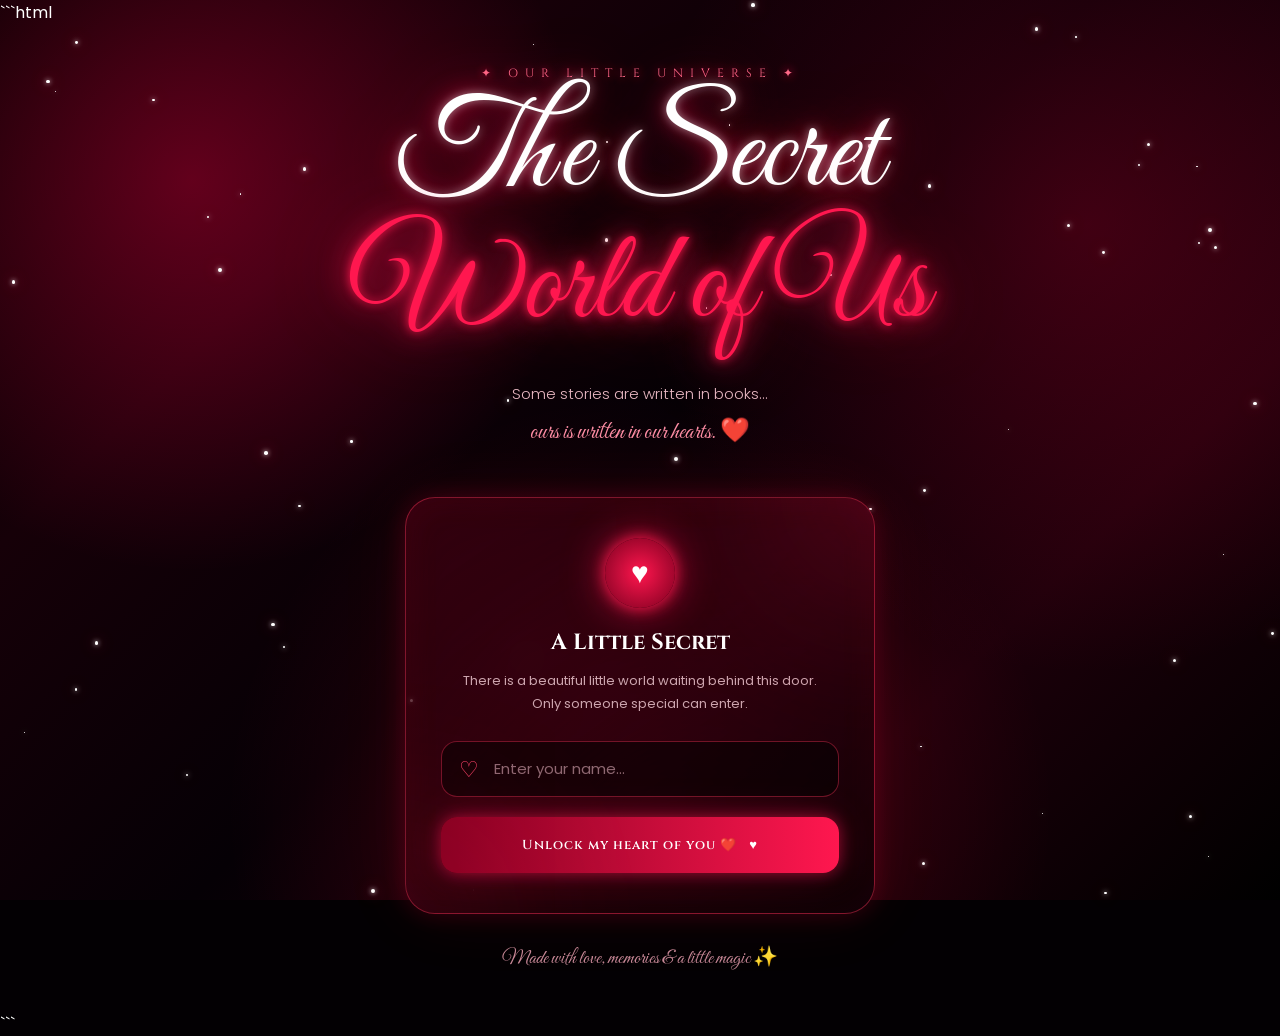
<file: index.html>
```html
<!DOCTYPE html>
<html lang="en">

<head>
    <meta charset="UTF-8">

    <meta
        name="viewport"
        content="width=device-width, initial-scale=1.0"
    >

    <title>The Secret World of Us ❤️</title>

    <!-- Google Fonts -->
    <link rel="preconnect" href="https://fonts.googleapis.com">
    <link rel="preconnect" href="https://fonts.gstatic.com" crossorigin>

    <link
        href="https://fonts.googleapis.com/css2?family=Cinzel:wght@400;500;600;700&family=Great+Vibes&family=Poppins:wght@300;400;500;600&display=swap"
        rel="stylesheet"
    >

    <!-- CSS -->
    <link rel="stylesheet" href="css/style.css">
</head>

<body>

    <!-- Background -->
    <div class="background"></div>

    <!-- Stars / Glitter -->
    <div id="particles"></div>

    <!-- Floating Hearts -->
    <div id="hearts"></div>


    <!-- =====================================
         PAGE 1
    ====================================== -->

    <main class="secret-door">

        <div class="top-label">
            ✦ OUR LITTLE UNIVERSE ✦
        </div>


        <h1 class="title">

            The Secret

            <span>World of Us</span>

        </h1>


        <p class="quote">

            Some stories are written in books...

            <br>

            <span>
                ours is written in our hearts. ❤️
            </span>

        </p>


        <!-- Secret Card -->

        <section class="secret-card">

            <div class="big-heart">
                ♥
            </div>


            <h2>
                A Little Secret
            </h2>


            <p class="card-text">

                There is a beautiful little world
                waiting behind this door.

                <br>

                Only someone special can enter.

            </p>


            <!-- Name -->

            <div class="name-box">

                <span class="name-icon">
                    ♡
                </span>

                <input
                    type="text"
                    id="nameInput"
                    placeholder="Enter your name..."
                    autocomplete="off"
                >

            </div>


            <p
                id="errorMessage"
                class="error-message"
            >
                Hmm... that's not the secret name. ❤️
            </p>


            <!-- Button -->

            <button
                id="enterButton"
                class="enter-button"
            >

                <span>
                    Unlock my heart of you ❤️
                </span>

                <span>
                    ♥
                </span>

            </button>

        </section>


        <p class="bottom-text">

            Made with love, memories & a little magic ✨

        </p>

    </main>



    <!-- =====================================
         LOADING SCREEN
    ====================================== -->

    <div
        id="loadingScreen"
        class="loading-screen"
    >

        <div class="loading-box">

            <div class="loading-heart">
                ♥
            </div>


            <h2>
                Opening your secret world...
            </h2>


            <p id="loadingMessage">
                Looking for someone special its you bangaaram...
            </p>


            <div class="progress-bar">

                <div
                    id="loadingProgress"
                    class="progress"
                ></div>

            </div>


            <div
                id="loadingPercent"
                class="percentage"
            >
                0%
            </div>

        </div>

    </div>


    <!-- JavaScript -->
    <script src="js/script.js"></script>

</body>

</html>
```
</file>
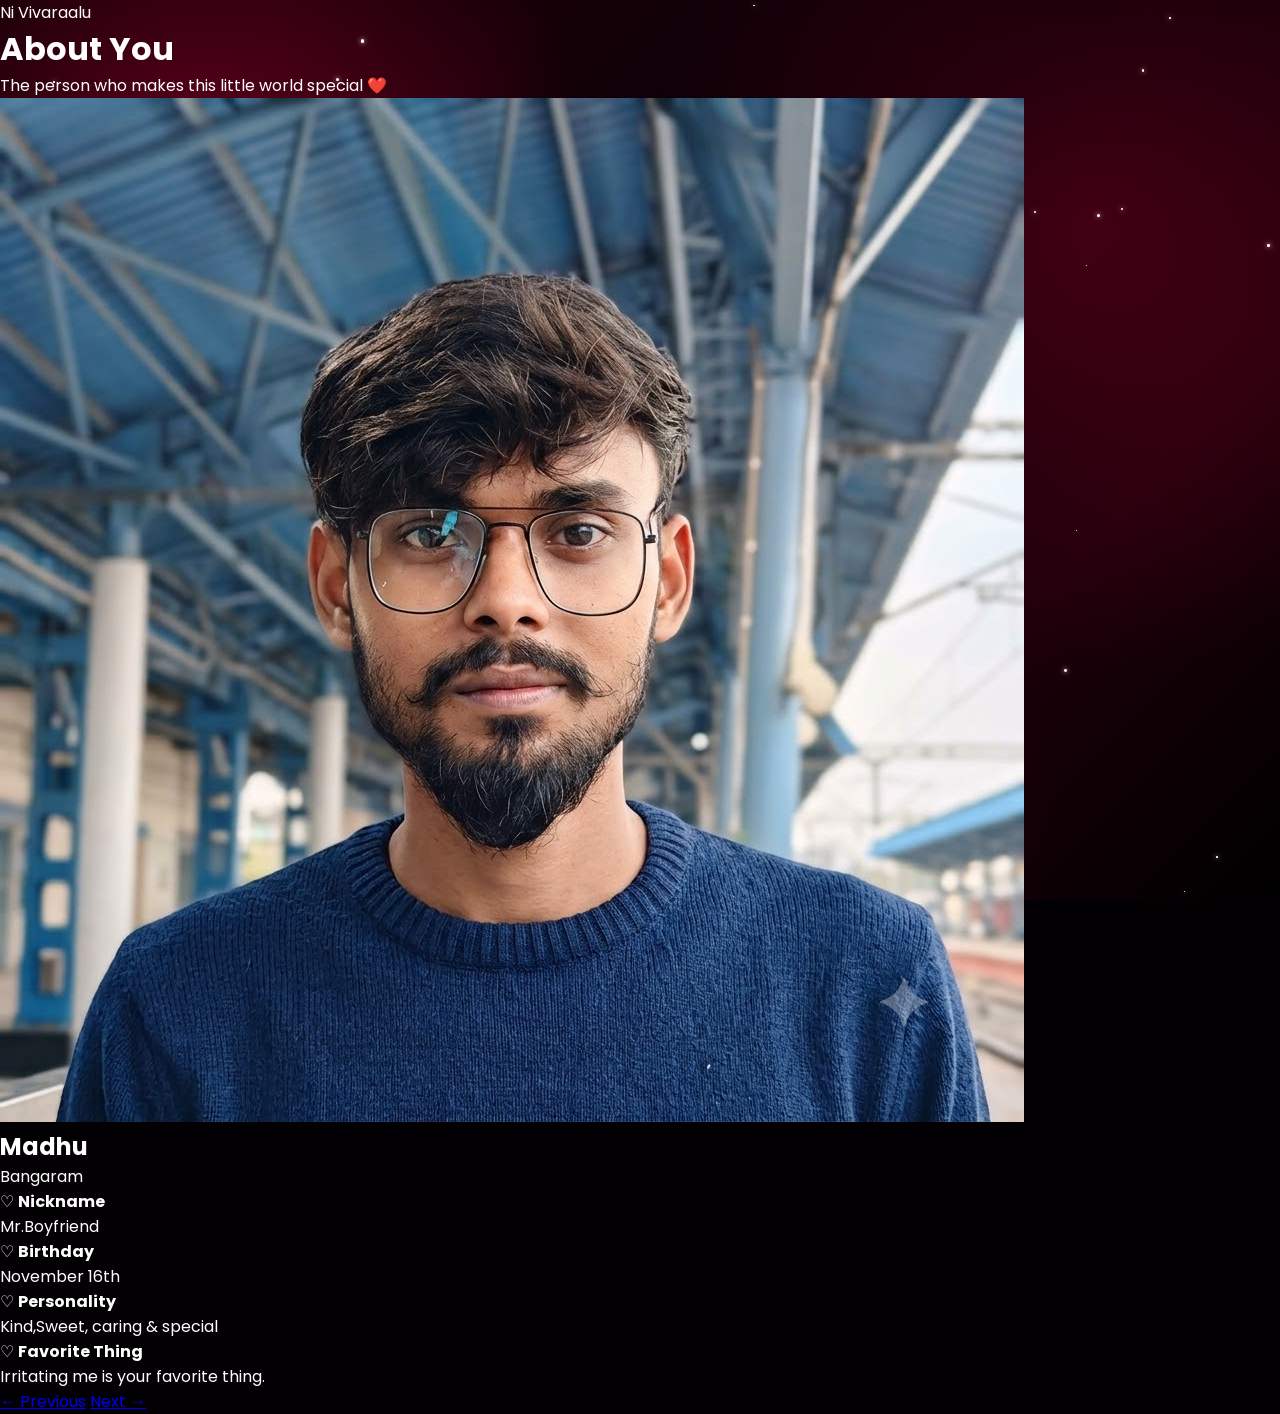
<file: about-him.html>
<!DOCTYPE html> <html lang="en"> <head> <meta charset="UTF-8"> <meta name="viewport" content="width=device-width, initial-scale=1.0"> <title>About You❤️</title> <link rel="preconnect" href="https://fonts.googleapis.com"> <link rel="preconnect" href="https://fonts.gstatic.com" crossorigin> <link href="https://fonts.googleapis.com/css2?family=Cinzel:wght@400;600&family=Great+Vibes&family=Poppins:wght@300;400;500;600&display=swap" rel="stylesheet"> <link rel="stylesheet" href="css/style.css"> </head> <body> <div class="background"></div> <div id="particles"></div> <div id="hearts"></div> <main class="page"> <div class="page-number">Ni Vivaraalu</div> <h1 class="page-title"> About <span>You</span> </h1> <p class="page-subtitle"> The person who makes this little world special ❤️ </p> <section class="profile-card"> <div class="profile-image"> <img src="images/madhu.jpg" alt="Madhu"> </div> <div class="profile-info"> <h2>Madhu</h2> <p class="romantic-name"> Bangaram </p> <div class="details"> <div class="detail"> <span>♡</span> <strong>Nickname</strong> <p>Mr.Boyfriend</p> </div> <div class="detail"> <span>♡</span> <strong>Birthday</strong> <p>November 16th</p> </div> <div class="detail"> <span>♡</span> <strong>Personality</strong> <p>Kind,Sweet, caring & special</p> </div> <div class="detail"> <span>♡</span> <strong>Favorite Thing</strong> <p>Irritating me is your favorite thing.</p> </div> </div> </div> </section> <div class="navigation"> <a href="index.html" class="nav-button">← Previous</a> <a href="how-we-met.html" class="nav-button">Next →</a> </div> </main> <script src="js/script.js"></script> </body> </html>
</file>
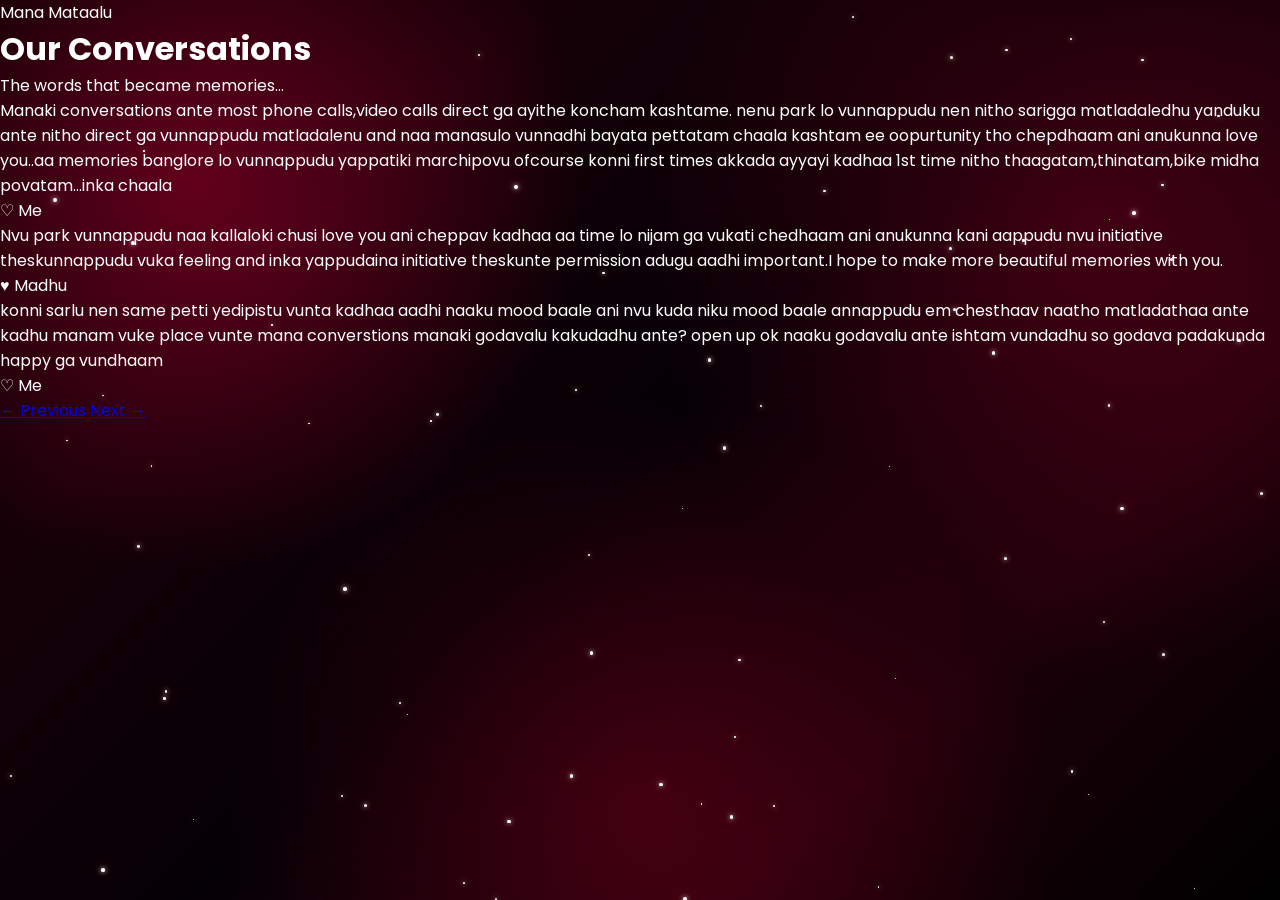
<file: conversations.html>
<!DOCTYPE html> <html lang="en"> <head> <meta charset="UTF-8"> <meta name="viewport" content="width=device-width, initial-scale=1.0"> <title>Our Conversations ❤️</title> <link rel="preconnect" href="https://fonts.googleapis.com"> <link rel="preconnect" href="https://fonts.gstatic.com" crossorigin> <link href="https://fonts.googleapis.com/css2?family=Cinzel:wght@400;600&family=Great+Vibes&family=Poppins:wght@300;400;500;600&display=swap" rel="stylesheet"> <link rel="stylesheet" href="css/style.css"> </head> <body> <div class="background"></div> <div id="particles"></div> <div id="hearts"></div> <main class="page"> <div class="page-number">Mana Mataalu</div> <h1 class="page-title"> Our <span>Conversations</span> </h1> <p class="page-subtitle"> The words that became memories... </p> <div class="chat-box"> <div class="message mine"> <p>Manaki conversations ante most phone calls,video calls direct ga ayithe koncham kashtame. nenu park lo vunnappudu nen nitho sarigga matladaledhu yanduku ante nitho direct ga vunnappudu matladalenu and naa manasulo vunnadhi bayata pettatam chaala kashtam ee oopurtunity tho chepdhaam ani anukunna love you..aa memories banglore lo vunnappudu yappatiki marchipovu ofcourse konni first times akkada ayyayi kadhaa 1st time nitho thaagatam,thinatam,bike midha povatam...inka chaala </p> <span>♡ Me</span> </div> <div class="message his"> <p>Nvu park vunnappudu naa kallaloki chusi love you ani cheppav kadhaa aa time lo nijam ga vukati chedhaam ani anukunna kani aappudu nvu initiative theskunnappudu vuka feeling and inka yappudaina initiative theskunte permission adugu aadhi important.I hope to make more beautiful memories with you.</p> <span>♥ Madhu</span> </div> <div class="message mine"> <p>konni sarlu nen same petti yedipistu vunta kadhaa aadhi naaku mood baale ani nvu kuda niku mood baale annappudu em chesthaav naatho matladathaa ante kadhu manam vuke place vunte mana converstions manaki godavalu kakudadhu ante? open up ok naaku godavalu ante ishtam vundadhu so godava padakunda happy ga vundhaam </p> <span>♡ Me</span> </div> </div> <div class="navigation"> <a href="photos.html" class="nav-button">← Previous</a> <a href="things-i-love.html" class="nav-button">Next →</a> </div> </main> <script src="js/script.js"></script> </body> </html>
</file>
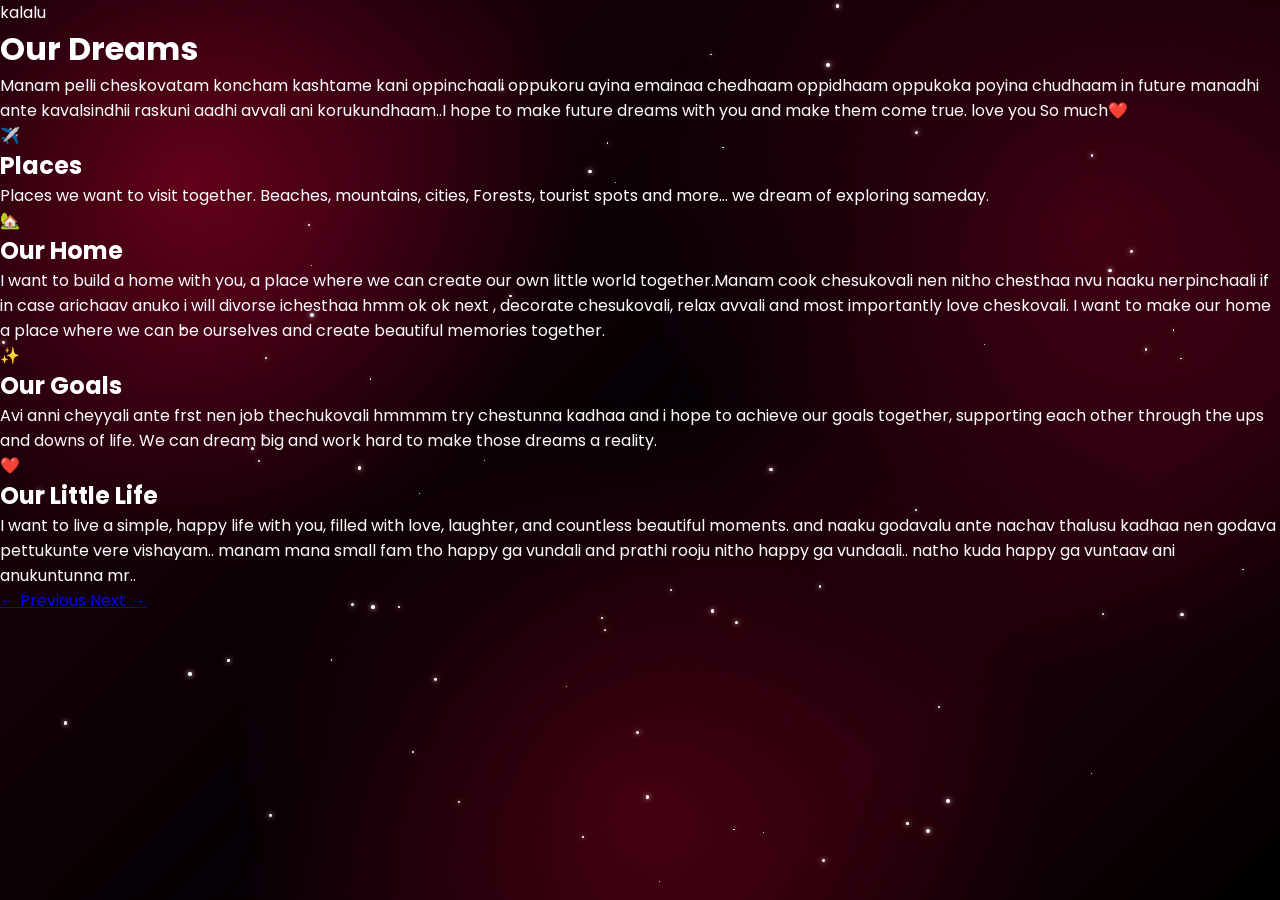
<file: dreams.html>
<!DOCTYPE html>
<html lang="en">

<head>

    <meta charset="UTF-8">

    <meta
        name="viewport"
        content="width=device-width, initial-scale=1.0"
    >

    <title>Our Dreams ❤️</title>


    <!-- Google Fonts -->

    <link rel="preconnect" href="https://fonts.googleapis.com">

    <link
        rel="preconnect"
        href="https://fonts.gstatic.com"
        crossorigin
    >

    <link
        href="https://fonts.googleapis.com/css2?family=Cinzel:wght@400;600&family=Great+Vibes&family=Poppins:wght@300;400;500;600&display=swap"
        rel="stylesheet"
    >


    <!-- Main CSS -->

    <link
        rel="stylesheet"
        href="css/style.css"
    >

</head>


<body>


    <!-- =================================================
         BEAUTIFUL BACKGROUND
    ================================================== -->

    <div class="background"></div>

    <div id="particles"></div>

    <div id="hearts"></div>



    <!-- =================================================
         DREAMS PAGE
    ================================================== -->

    <main class="page">


        <!-- Page Number -->

        <div class="page-number">
             kalalu
        </div>



        <!-- Title -->

        <h1 class="page-title">

            Our

            <span>
                Dreams
            </span>

        </h1>



        <!-- Subtitle -->

        <p class="page-subtitle">

            Manam pelli cheskovatam koncham kashtame kani oppinchaali oppukoru ayina emainaa chedhaam oppidhaam oppukoka poyina chudhaam in future manadhi ante kavalsindhii raskuni aadhi avvali ani korukundhaam..I hope to make future dreams with you and make them come true. love you So much❤️

        </p>



        <!-- =================================================
             DREAM CARDS
        ================================================== -->

        <div class="dream-grid">


            <!-- Dream 1 -->

            <div class="dream-card">

                <span>
                    ✈️
                </span>

                <h2>
                    Places
                </h2>

                <p>
                    Places we want to visit together.
                    Beaches, mountains, cities, Forests, tourist spots and more...
                    we dream of exploring someday.
                </p>

            </div>



            <!-- Dream 2 -->

            <div class="dream-card">

                <span>
                    🏡
                </span>

                <h2>
                    Our Home
                </h2>

                <p>
                    I want to build a home with you, a place where we can create our own little world together.Manam cook chesukovali nen nitho chesthaa nvu naaku nerpinchaali if in case arichaav anuko i will divorse ichesthaa hmm ok ok next , decorate chesukovali, relax avvali and most importantly love cheskovali. I want to make our home a place where we can be ourselves and create beautiful memories together.
                </p>

            </div>



            <!-- Dream 3 -->

            <div class="dream-card">

                <span>
                    ✨
                </span>

                <h2>
                    Our Goals
                </h2>

                <p>
                    Avi anni cheyyali ante frst nen job thechukovali hmmmm try chestunna kadhaa and i hope to achieve our goals together, supporting each other through the ups and downs of life. We can dream big and work hard to make those dreams a reality.
                </p>

            </div>



            <!-- Dream 4 -->

            <div class="dream-card">

                <span>
                    ❤️
                </span>

                <h2>
                    Our Little Life
                </h2>

                <p>
                    I want to live a simple, happy life with you, filled with love, laughter, and countless beautiful moments. and naaku godavalu ante nachav thalusu kadhaa nen godava pettukunte vere vishayam.. manam mana small fam tho happy ga vundali and prathi rooju nitho happy ga vundaali.. natho kuda happy ga vuntaav ani anukuntunna mr..
                </p>

            </div>


        </div>



        <!-- =================================================
             NAVIGATION
        ================================================== -->

        <div class="navigation">


            <a
                href="letter.html"
                class="nav-button"
            >
                ← Previous
            </a>


            <a
                href="future.html"
                class="nav-button"
            >
                Next →
            </a>


        </div>


    </main>



    <!-- =================================================
         JAVASCRIPT
    ================================================== -->

    <script src="js/script.js"></script>


</body>

</html>
</file>
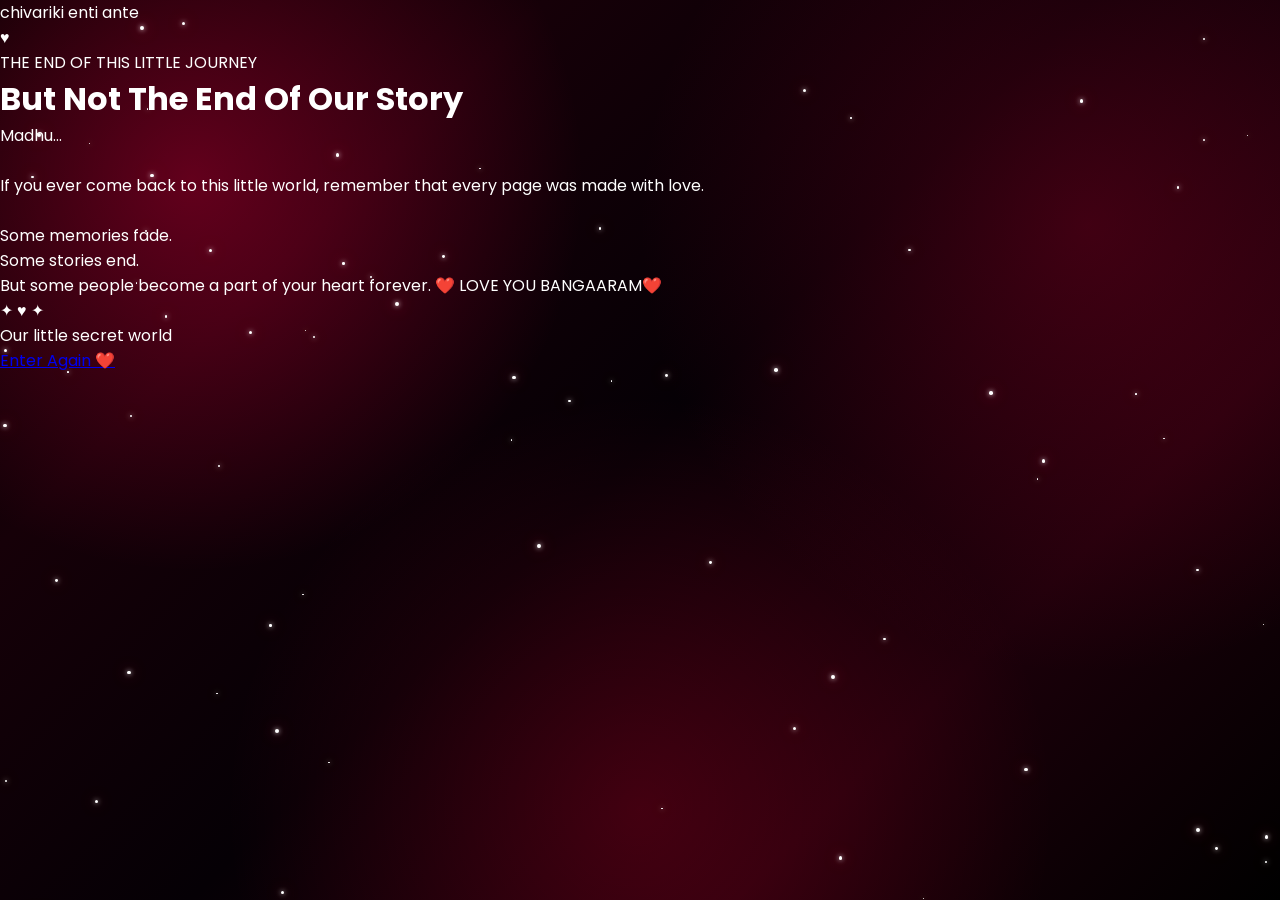
<file: final-surprise.html>
<!DOCTYPE html> <html lang="en"> <head> <meta charset="UTF-8"> <meta name="viewport" content="width=device-width, initial-scale=1.0"> <title>Final Surprise ❤️</title> <link rel="preconnect" href="https://fonts.googleapis.com"> <link rel="preconnect" href="https://fonts.gstatic.com" crossorigin"> <link href="https://fonts.googleapis.com/css2?family=Cinzel:wght@400;600&family=Great+Vibes&family=Poppins:wght@300;400;500;600&display=swap" rel="stylesheet"> <link rel="stylesheet" href="css/style.css"> </head> <body> <div class="background"></div> <div id="particles"></div> <div id="hearts"></div> <main class="final-page"> <div class="page-number"> chivariki enti ante  </div> <div class="final-heart"> ♥ </div> <p class="final-small"> THE END OF THIS LITTLE JOURNEY </p> <h1> But Not The End <span>Of Our Story</span> </h1> <p class="final-message"> Madhu... <br><br> If you ever come back to this little world, remember that every page was made with love. <br><br> Some memories fade. <br> Some stories end. <br> But some people become a part of your heart forever. ❤️ LOVE YOU BANGAARAM❤️ </p> <div class="final-line"> ✦ ♥ ✦ </div> <p class="forever-signature"> Our little secret world </p> <a href="index.html" class="home-button" > Enter Again ❤️ </a> </main> <script src="js/script.js"></script> </body> </html>
</file>
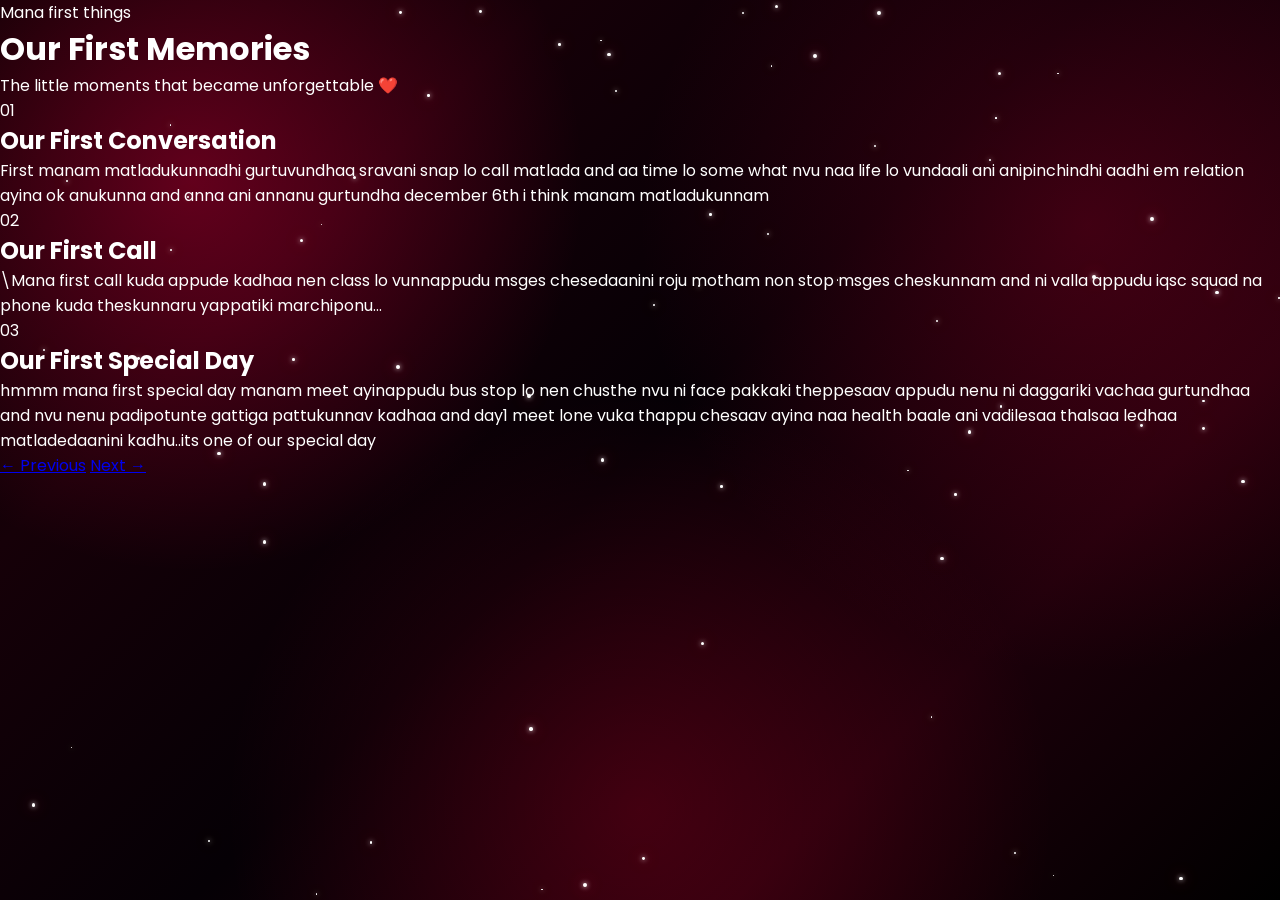
<file: first-memories.html>
<!DOCTYPE html> <html lang="en"> <head> <meta charset="UTF-8"> <meta name="viewport" content="width=device-width, initial-scale=1.0"> <title>Our First Memories ❤️</title> <link rel="preconnect" href="https://fonts.googleapis.com"> <link rel="preconnect" href="https://fonts.gstatic.com" crossorigin> <link href="https://fonts.googleapis.com/css2?family=Cinzel:wght@400;600&family=Great+Vibes&family=Poppins:wght@300;400;500;600&display=swap" rel="stylesheet"> <link rel="stylesheet" href="css/style.css"> </head> <body> <div class="background"></div> <div id="particles"></div> <div id="hearts"></div> <main class="page"> <div class="page-number">Mana first things</div> <h1 class="page-title"> Our First <span>Memories</span> </h1> <p class="page-subtitle"> The little moments that became unforgettable ❤️ </p> <div class="memory-list"> <article class="memory-card"> <span>01</span> <h2>Our First Conversation</h2> <p>First manam matladukunnadhi gurtuvundhaa sravani snap lo call matlada and aa time lo some what nvu naa life lo vundaali ani anipinchindhi aadhi em relation ayina ok anukunna and anna ani annanu gurtundha december 6th i think manam matladukunnam </p> </article> <article class="memory-card"> <span>02</span> <h2>Our First Call</h2> <p>\Mana first call kuda appude kadhaa nen class lo vunnappudu msges chesedaanini roju motham non stop msges cheskunnam and ni valla appudu iqsc squad na phone kuda theskunnaru yappatiki marchiponu... </p> </article> <article class="memory-card"> <span>03</span> <h2>Our First Special Day</h2> <p>hmmm mana first special day manam meet ayinappudu bus stop lo nen chusthe nvu ni face pakkaki theppesaav appudu nenu ni daggariki vachaa gurtundhaa and nvu nenu padipotunte gattiga pattukunnav kadhaa and day1 meet lone vuka thappu chesaav ayina naa health baale ani vadilesaa thalsaa ledhaa matladedaanini kadhu..its one of our special day</p> </article> </div> <div class="navigation"> <a href="how-we-met.html" class="nav-button">← Previous</a> <a href="special-moments.html" class="nav-button">Next →</a> </div> </main> <script src="js/script.js"></script> </body> </html>
</file>
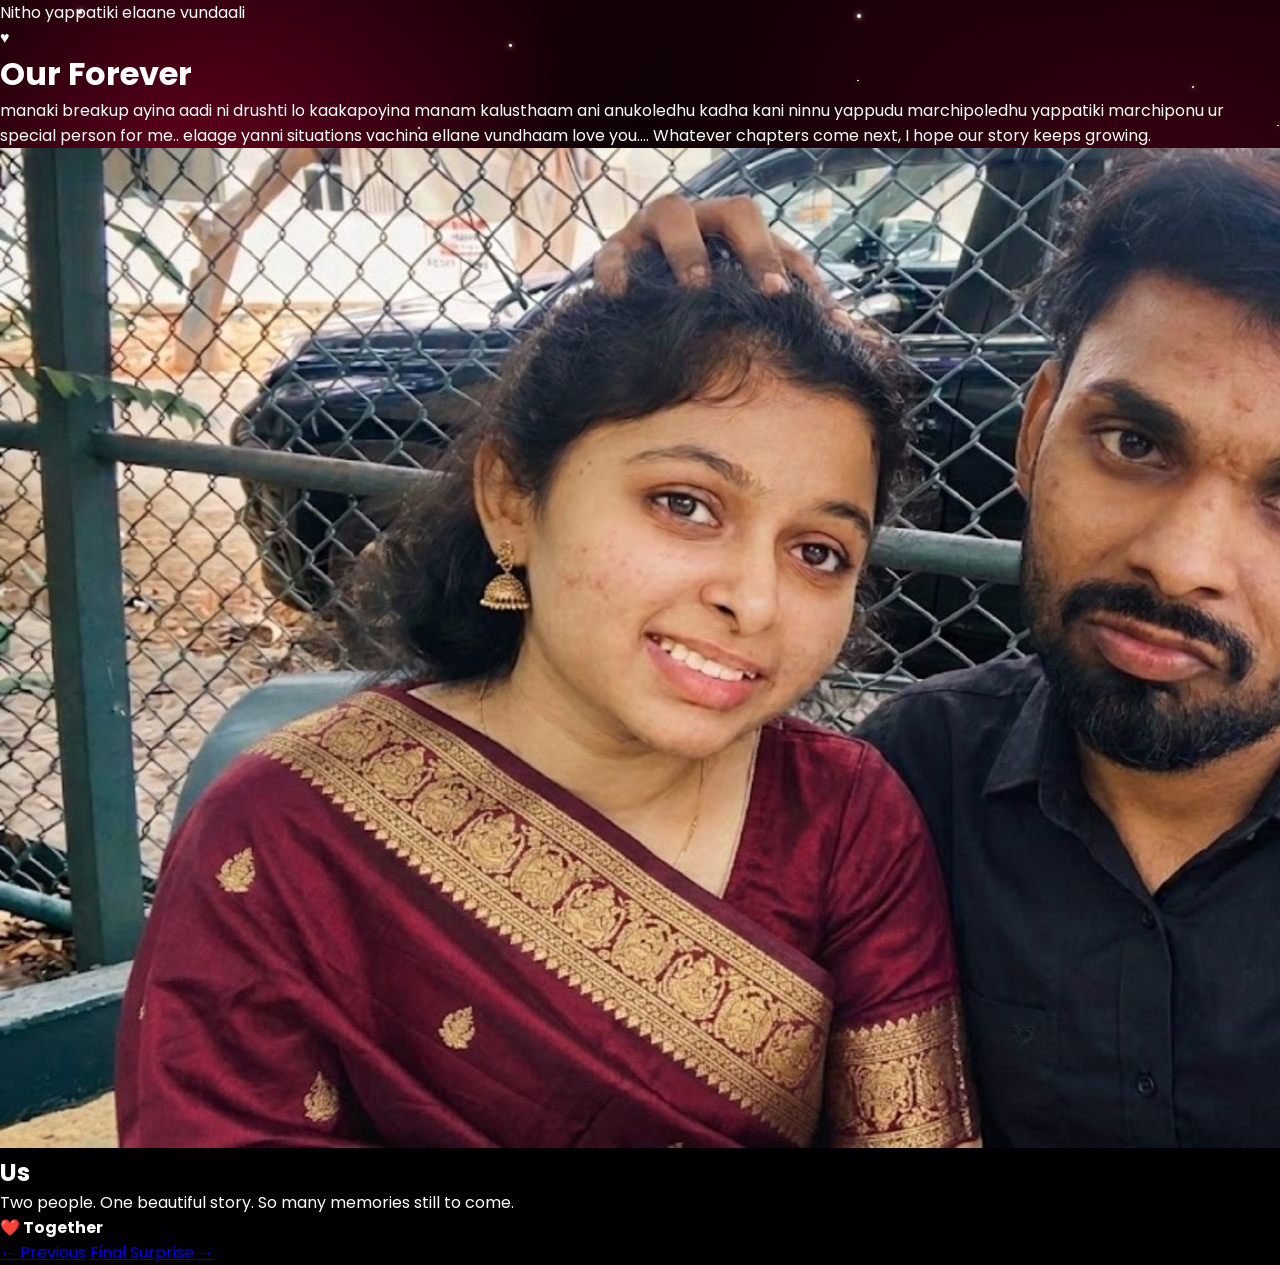
<file: forever.html>
<!DOCTYPE html> <html lang="en"> <head> <meta charset="UTF-8"> <meta name="viewport" content="width=device-width, initial-scale=1.0"> <title>Our Forever ❤️</title> <link rel="preconnect" href="https://fonts.googleapis.com"> <link rel="stylesheet" href="css/style.css"> <link href="https://fonts.googleapis.com/css2?family=Cinzel:wght@400;600&family=Great+Vibes&family=Poppins:wght@300;400;500;600&display=swap" rel="stylesheet"> </head> <body> <div class="background"></div> <div id="particles"></div> <div id="hearts"></div> <main class="page forever-page"> <div class="page-number">Nitho yappatiki elaane vundaali </div> <div class="forever-heart"> ♥ </div> <h1 class="page-title"> Our <span>Forever</span> </h1> <p class="forever-text">manaki breakup ayina aadi ni drushti lo kaakapoyina manam kalusthaam ani anukoledhu kadha kani ninnu yappudu marchipoledhu yappatiki marchiponu ur special person for me.. elaage yanni situations vachina ellane vundhaam love you.... Whatever chapters come next, I hope our story keeps growing. </p> <section class="couple-card"> <img src="images/couple.jpg" alt="Us together" > <div class="couple-message"> <h2>Us</h2> <p> Two people. One beautiful story. So many memories still to come. </p> <strong> ❤️ Together </strong> </div> </section> <div class="navigation"> <a href="future.html" class="nav-button">← Previous</a> <a href="final-surprise.html" class="nav-button">Final Surprise →</a> </div> </main> <script src="js/script.js"></script> </body> </html>
</file>
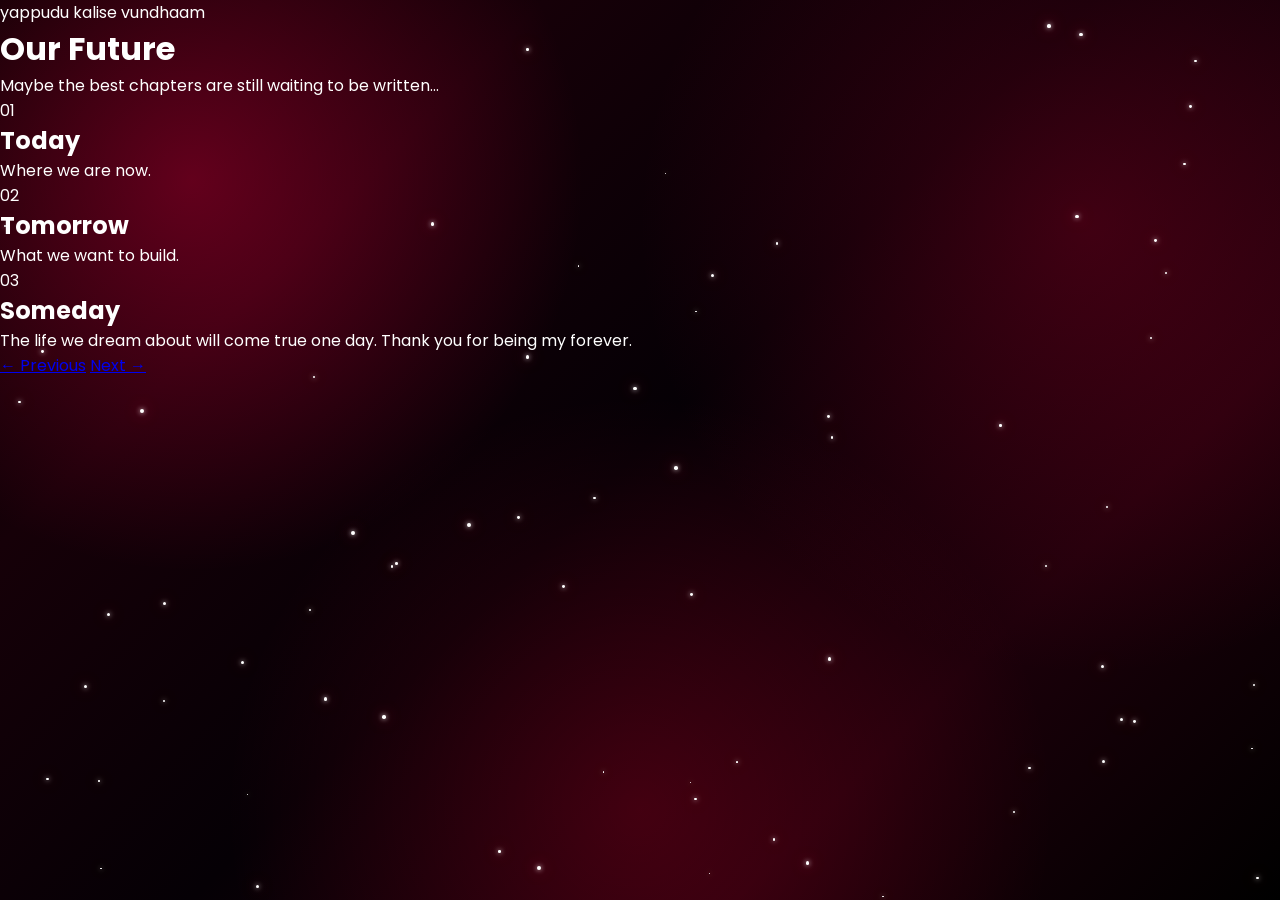
<file: future.html>
<!DOCTYPE html> <html lang="en"> <head> <meta charset="UTF-8"> <meta name="viewport" content="width=device-width, initial-scale=1.0"> <title>Our Future ❤️</title> <link rel="preconnect" href="https://fonts.googleapis.com"> <link rel="preconnect" href="https://fonts.gstatic.com" crossorigin> <link href="https://fonts.googleapis.com/css2?family=Cinzel:wght@400;600&family=Great+Vibes&family=Poppins:wght@300;400;500;600&display=swap" rel="stylesheet"> <link rel="stylesheet" href="css/style.css"> </head> <body> <div class="background"></div> <div id="particles"></div> <div id="hearts"></div> <main class="page"> <div class="page-number">yappudu kalise vundhaam </div> <h1 class="page-title"> Our <span>Future</span> </h1> <p class="page-subtitle"> Maybe the best chapters are still waiting to be written... </p> <div class="future-timeline"> <div class="future-step"> <span>01</span> <h2>Today</h2> <p>Where we are now.</p> </div> <div class="future-step"> <span>02</span> <h2>Tomorrow</h2> <p>What we want to build.</p> </div> <div class="future-step"> <span>03</span> <h2>Someday</h2> <p>The life we dream about will come true one day. Thank you for being my forever.</p> </div> </div> <div class="navigation"> <a href="dreams.html" class="nav-button">← Previous</a> <a href="forever.html" class="nav-button">Next →</a> </div> </main> <script src="js/script.js"></script> </body> </html>
</file>
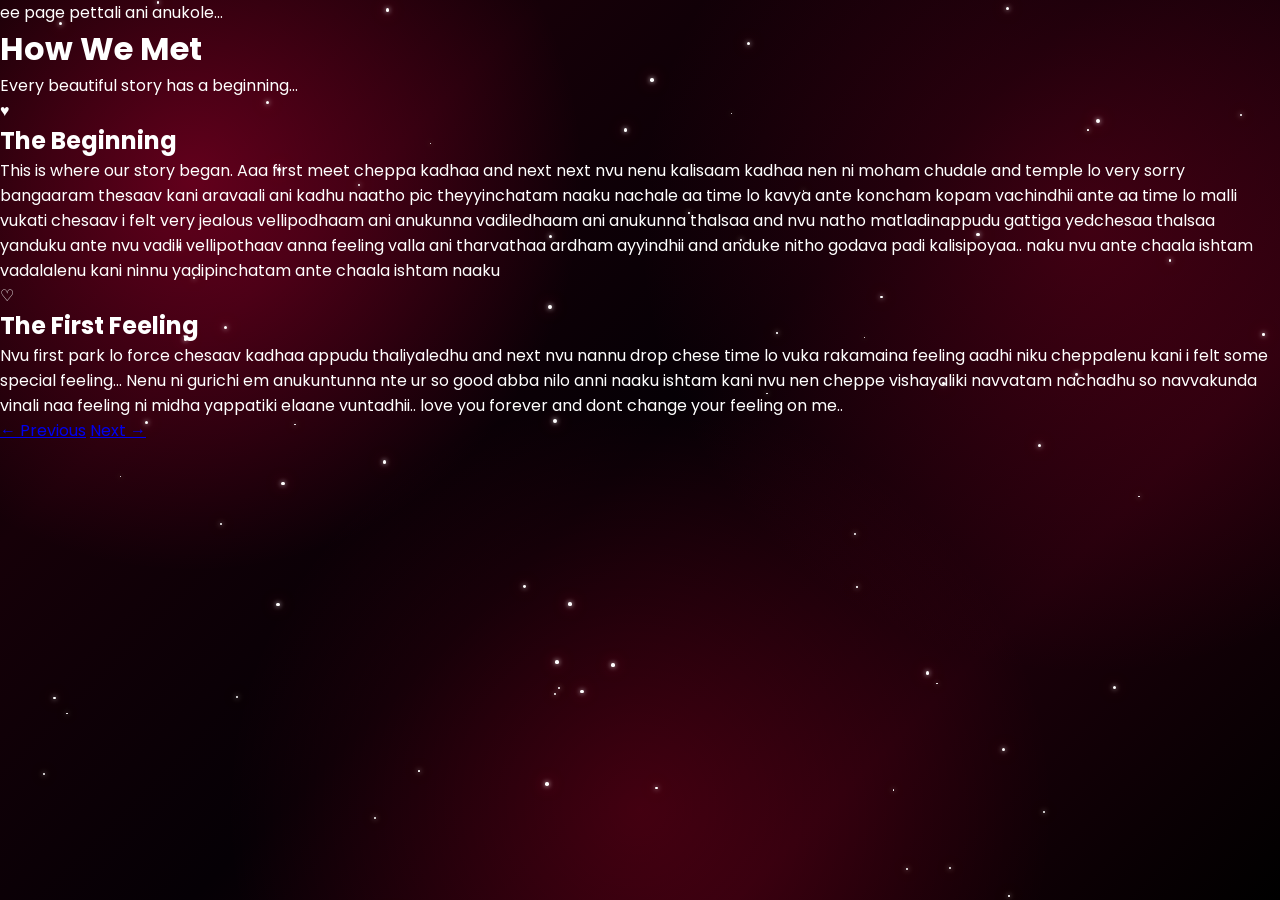
<file: how-we-met.html>
<!DOCTYPE html> <html lang="en"> <head> <meta charset="UTF-8"> <meta name="viewport" content="width=device-width, initial-scale=1.0"> <title>How We Met ❤️</title> <link rel="preconnect" href="https://fonts.googleapis.com"> <link rel="preconnect" href="https://fonts.gstatic.com" crossorigin"> <link href="https://fonts.googleapis.com/css2?family=Cinzel:wght@400;600&family=Great+Vibes&family=Poppins:wght@300;400;500;600&display=swap" rel="stylesheet"> <link rel="stylesheet" href="css/style.css"> </head> <body> <div class="background"></div> <div id="particles"></div> <div id="hearts"></div> <main class="page"> <div class="page-number">ee page pettali ani anukole...</div> <h1 class="page-title"> How <span>We Met</span> </h1> <p class="page-subtitle"> Every beautiful story has a beginning... </p> <section class="story-card"> <div class="story-heart">♥</div> <h2>The Beginning</h2> <p> This is where our story began. Aaa first meet cheppa kadhaa and next next nvu nenu kalisaam kadhaa nen ni moham chudale and temple lo very sorry bangaaram thesaav kani aravaali ani kadhu naatho pic theyyinchatam naaku nachale aa time lo kavya ante koncham kopam vachindhii ante aa time lo malli vukati chesaav i felt very jealous vellipodhaam ani anukunna vadiledhaam ani anukunna thalsaa and nvu natho matladinappudu gattiga yedchesaa thalsaa yanduku ante nvu vadili vellipothaav anna feeling valla ani tharvathaa ardham ayyindhii and anduke nitho godava padi kalisipoyaa.. naku nvu ante chaala ishtam vadalalenu kani ninnu yadipinchatam ante chaala ishtam naaku </p> </section> <section class="story-card"> <div class="story-heart">♡</div> <h2>The First Feeling</h2> <p> Nvu first park lo force chesaav kadhaa appudu thaliyaledhu and next nvu nannu drop chese time lo vuka rakamaina feeling aadhi niku cheppalenu kani i felt some special feeling... Nenu ni gurichi em anukuntunna nte ur so good abba nilo anni naaku ishtam kani nvu nen cheppe vishayaliki navvatam nachadhu so navvakunda vinali naa feeling ni midha yappatiki elaane vuntadhii.. love you forever and dont change your feeling on me.. </p> </section> <div class="navigation"> <a href="about-him.html" class="nav-button">← Previous</a> <a href="first-memories.html" class="nav-button">Next →</a> </div> </main> <script src="js/script.js"></script> </body> </html>
</file>
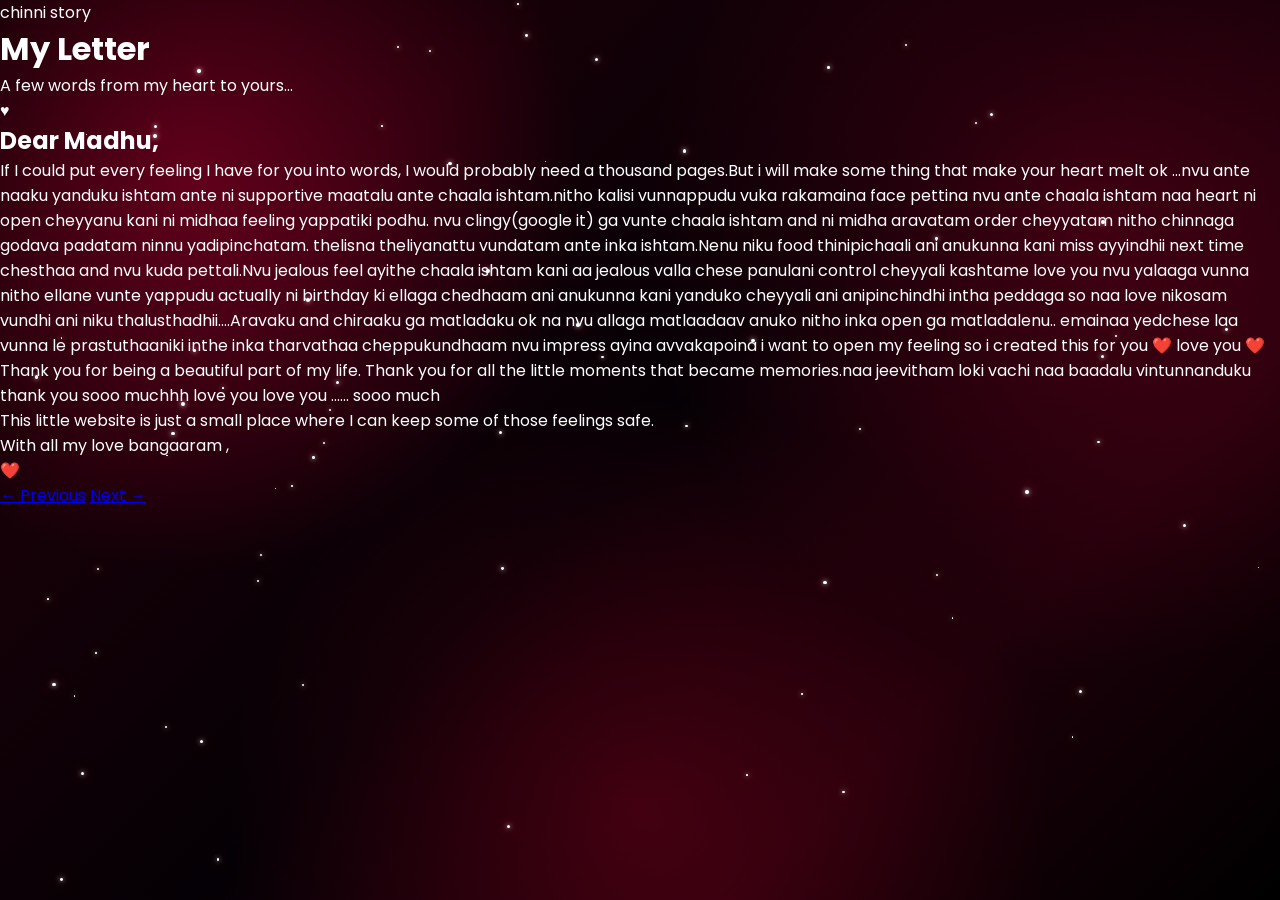
<file: letter.html>
<!DOCTYPE html> <html lang="en"> <head> <meta charset="UTF-8"> <meta name="viewport" content="width=device-width, initial-scale=1.0"> <title>My Letter ❤️</title> <link rel="preconnect" href="https://fonts.googleapis.com"> <link rel="preconnect" href="https://fonts.gstatic.com" crossorigin> <link href="https://fonts.googleapis.com/css2?family=Cinzel:wght@400;600&family=Great+Vibes&family=Poppins:wght@300;400;500;600&display=swap" rel="stylesheet"> <link rel="stylesheet" href="css/style.css"> </head> <body> <div class="background"></div> <div id="particles"></div> <div id="hearts"></div> <main class="page"> <div class="page-number">chinni story</div> <h1 class="page-title"> My <span>Letter</span> </h1> <p class="page-subtitle"> A few words from my heart to yours... </p> <section class="letter-card"> <div class="letter-decoration"> ♥ </div> <h2>Dear Madhu,</h2> <p> If I could put every feeling I have for you into words, I would probably need a thousand pages.But i will make some thing that make your heart melt ok ...nvu ante naaku yanduku ishtam ante ni supportive maatalu ante chaala ishtam.nitho kalisi vunnappudu vuka rakamaina face pettina nvu ante chaala ishtam naa heart ni open cheyyanu kani ni midhaa feeling yappatiki podhu. nvu clingy(google it) ga vunte chaala ishtam and ni midha aravatam order cheyyatam nitho chinnaga godava padatam ninnu yadipinchatam. thelisna theliyanattu vundatam ante inka ishtam.Nenu niku food thinipichaali ani anukunna kani miss ayyindhii next time chesthaa and nvu kuda pettali.Nvu jealous feel ayithe chaala ishtam kani aa jealous valla chese panulani control cheyyali kashtame love you nvu yalaaga vunna nitho ellane vunte yappudu actually ni birthday ki ellaga chedhaam ani anukunna kani yanduko cheyyali ani anipinchindhi intha peddaga so naa love nikosam vundhi ani niku thalusthadhii....Aravaku and chiraaku ga matladaku ok na nvu allaga matlaadaav anuko nitho inka open ga matladalenu.. emainaa yedchese laa vunna le prastuthaaniki inthe inka tharvathaa cheppukundhaam nvu impress ayina avvakapoina i want to open my feeling so i created this for you ❤️ love you ❤️  </p> <p> Thank you for being a beautiful part of my life. Thank you for all the little moments that became memories.naa jeevitham loki vachi naa baadalu vintunnanduku thank you sooo muchhh love you love you ...... sooo much </p> <p> This little website is just a small place where I can keep some of those feelings safe. </p> <p class="signature"> With all my love bangaaram ,<br> ❤️ </p> </section> <div class="navigation"> <a href="things-i-love.html" class="nav-button">← Previous</a> <a href="dreams.html" class="nav-button">Next →</a> </div> </main> <script src="js/script.js"></script> </body> </html>
</file>
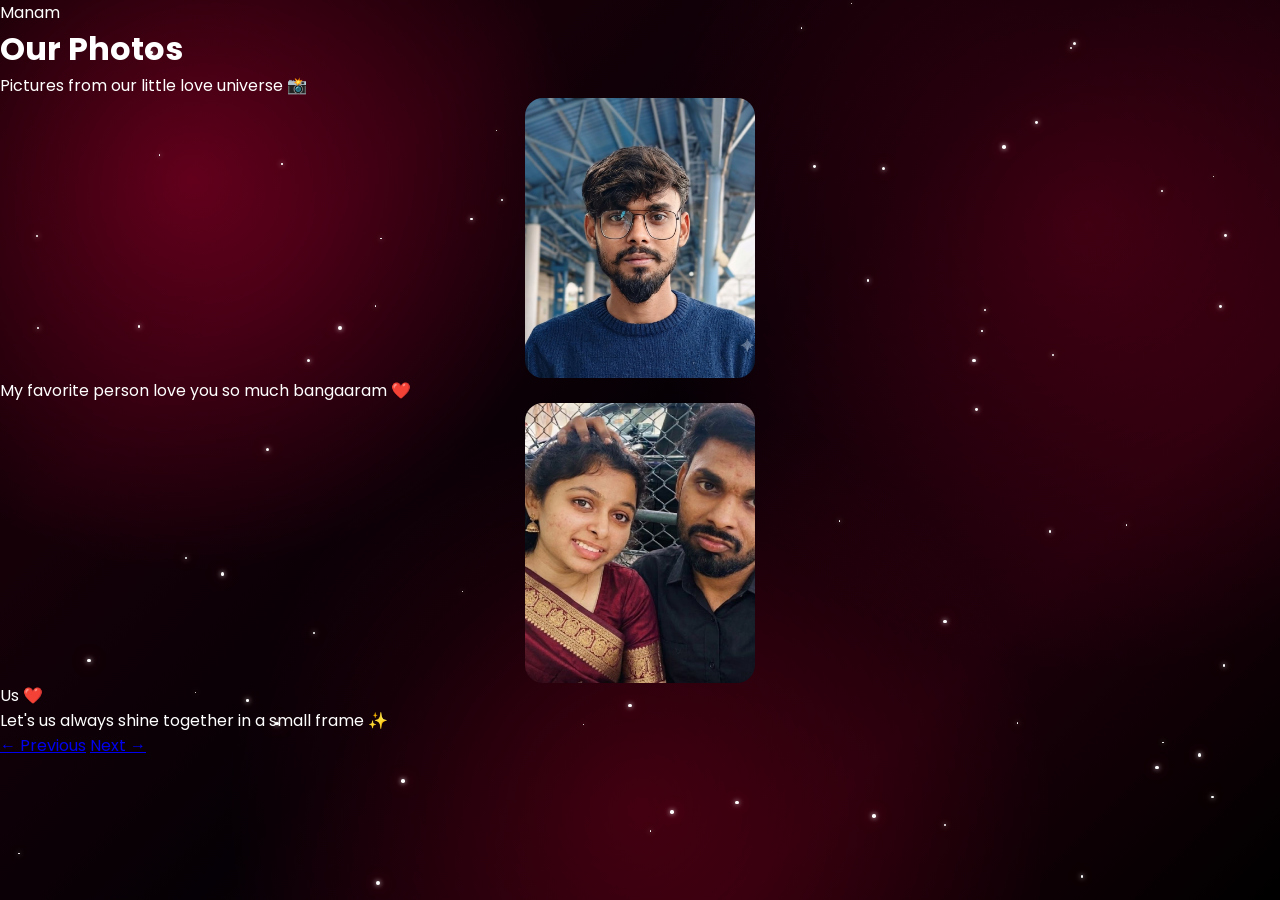
<file: photos.html>
<!DOCTYPE html> <html lang="en"> <head> <meta charset="UTF-8"> <meta name="viewport" content="width=device-width, initial-scale=1.0"> <title>Our Photos ❤️</title> <link rel="preconnect" href="https://fonts.googleapis.com"> <link rel="preconnect" href="https://fonts.gstatic.com" crossorigin> <link href="https://fonts.googleapis.com/css2?family=Cinzel:wght@400;600&family=Great+Vibes&family=Poppins:wght@300;400;500;600&display=swap" rel="stylesheet"> <link rel="stylesheet" href="css/style.css"> </head> <body> <div class="background"></div> <div id="particles"></div> <div id="hearts"></div> <main class="page"> <div class="page-number">Manam</div> <h1 class="page-title"> Our <span>Photos</span> </h1> <p class="page-subtitle"> Pictures from our little love universe 📸 </p> <div class="photo-grid"> <div class="photo-card"> <img src="images/madhu.jpg" alt="Madhu"> <p>My favorite person love you so much bangaaram ❤️</p> </div> <div class="photo-card"> <img src="images/couple.jpg" alt="Us together"> <p>Us ❤️</p> </div> </div> <p class="photo-note"> Let's us always shine together in a small frame ✨ </p> <div class="navigation"> <a href="special-moments.html" class="nav-button">← Previous</a> <a href="conversations.html" class="nav-button">Next →</a> </div> </main> <script src="js/script.js"></script> </body> </html>
</file>
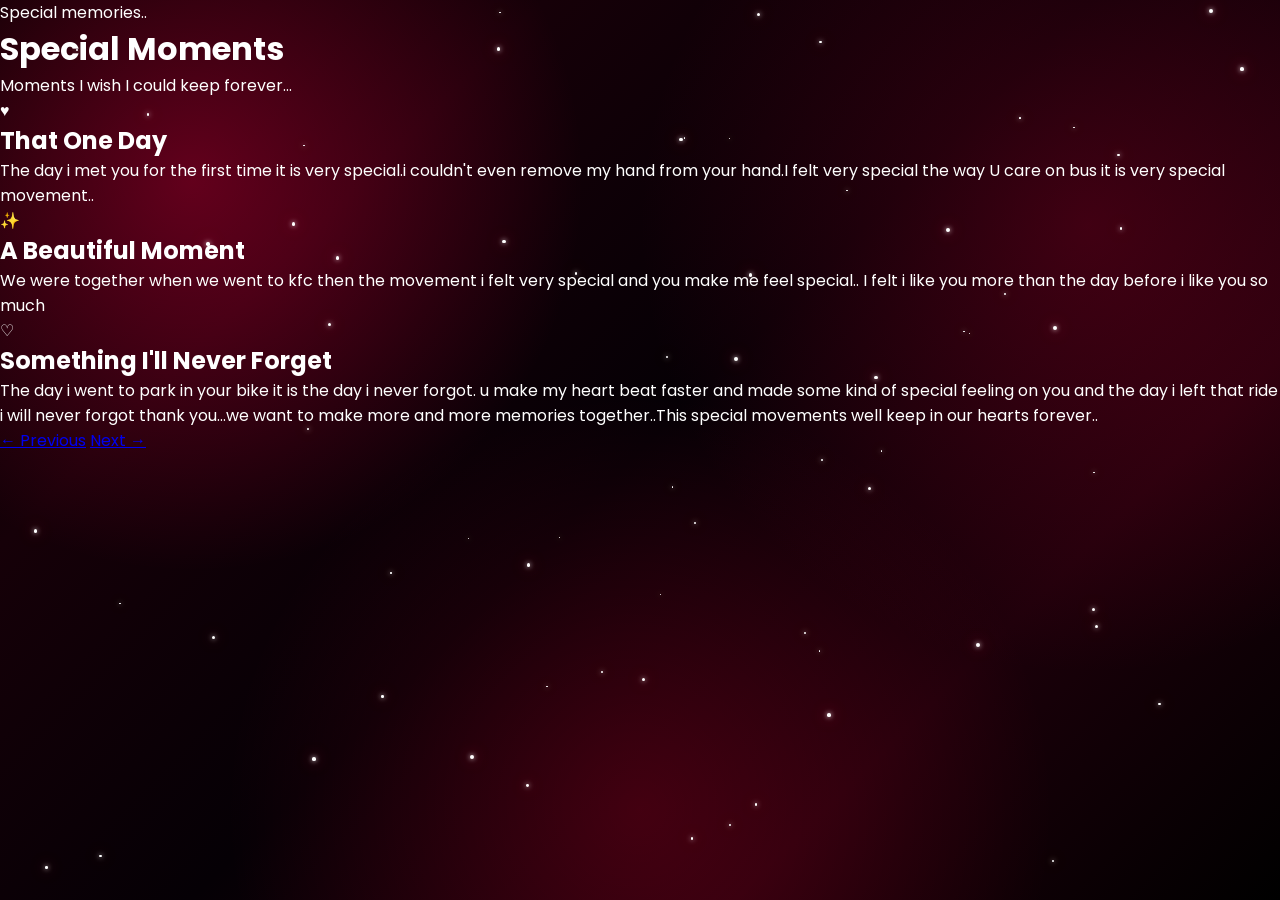
<file: special-moments.html>
<!DOCTYPE html> <html lang="en"> <head> <meta charset="UTF-8"> <meta name="viewport" content="width=device-width, initial-scale=1.0"> <title>Special Moments ❤️</title> <link rel="preconnect" href="https://fonts.googleapis.com"> <link rel="preconnect" href="https://fonts.gstatic.com" crossorigin> <link href="https://fonts.googleapis.com/css2?family=Cinzel:wght@400;600&family=Great+Vibes&family=Poppins:wght@300;400;500;600&display=swap" rel="stylesheet"> <link rel="stylesheet" href="css/style.css"> </head> <body> <div class="background"></div> <div id="particles"></div> <div id="hearts"></div> <main class="page"> <div class="page-number">Special memories..</div> <h1 class="page-title"> Special <span>Moments</span> </h1> <p class="page-subtitle"> Moments I wish I could keep forever... </p> <div class="special-grid"> <div class="special-card"> <div class="special-icon">♥</div> <h2>That One Day</h2> <p>The day i met you for the first time it is very special.i couldn't even remove my hand from your hand.I felt very special the way U care on bus it is very special movement..
</p> </div> <div class="special-card"> <div class="special-icon">✨</div> <h2>A Beautiful Moment</h2> <p>We were together when we went to kfc then the movement i felt very special and you make me feel special.. I felt i like you more than the day before i like you so much </p> </div> <div class="special-card"> <div class="special-icon">♡</div> <h2>Something I'll Never Forget</h2> <p>The day i went to park in your bike it is the day i never forgot. u make my heart beat faster and made some kind of special feeling on you and the day i left that ride i will never forgot thank you...we want to make more and more memories together..This special movements well keep in our hearts forever..</p> </div> </div> <div class="navigation"> <a href="first-memories.html" class="nav-button">← Previous</a> <a href="photos.html" class="nav-button">Next →</a> </div> </main> <script src="js/script.js"></script> </body> </html>
</file>
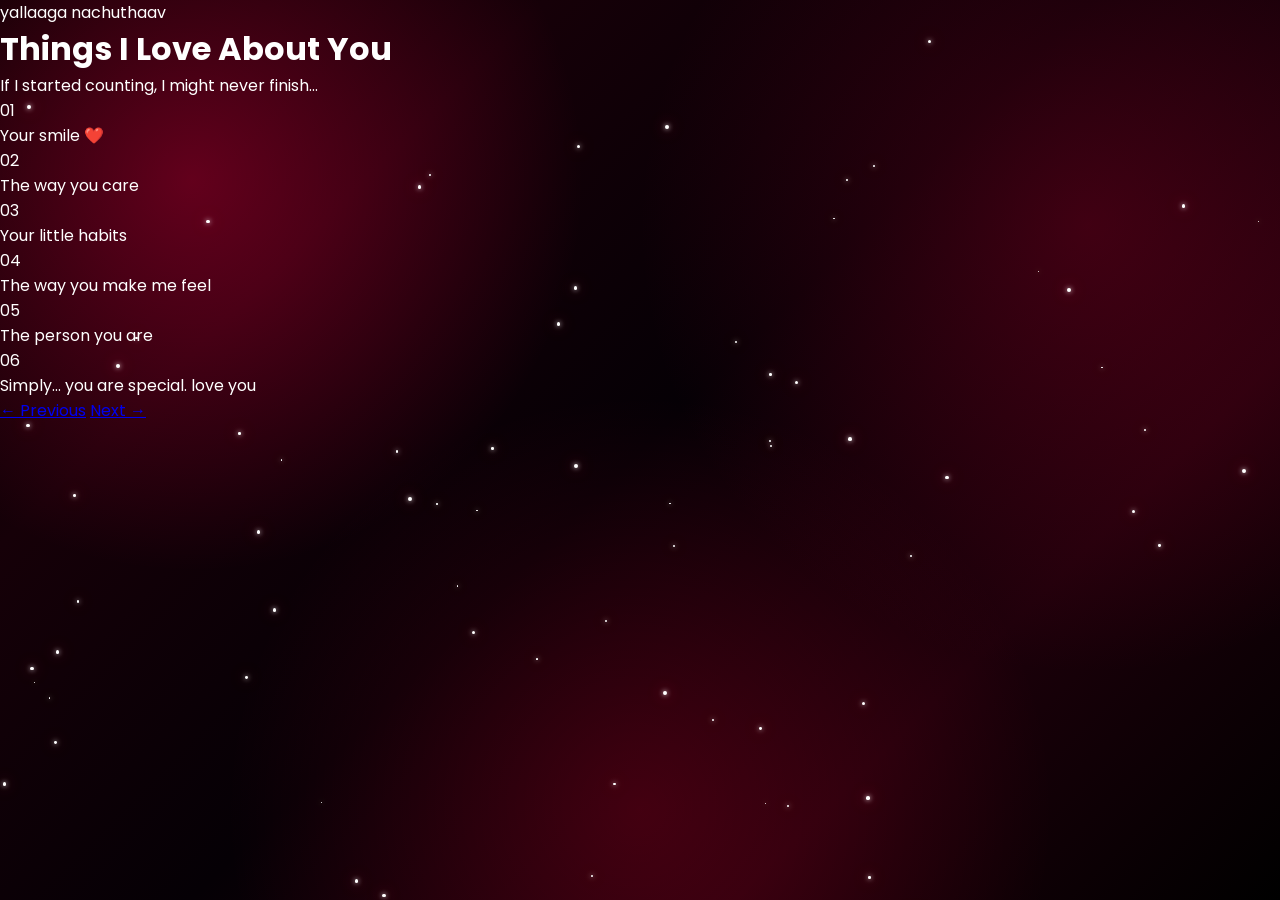
<file: things-i-love.html>
<!DOCTYPE html> <html lang="en"> <head> <meta charset="UTF-8"> <meta name="viewport" content="width=device-width, initial-scale=1.0"> <title>Things I Love About You ❤️</title> <link rel="preconnect" href="https://fonts.googleapis.com"> <link rel="preconnect" href="https://fonts.gstatic.com" crossorigin> <link href="https://fonts.googleapis.com/css2?family=Cinzel:wght@400;600&family=Great+Vibes&family=Poppins:wght@300;400;500;600&display=swap" rel="stylesheet"> <link rel="stylesheet" href="css/style.css"> </head> <body> <div class="background"></div> <div id="particles"></div> <div id="hearts"></div> <main class="page"> <div class="page-number">yallaaga nachuthaav </div> <h1 class="page-title"> Things I Love <span>About You</span> </h1> <p class="page-subtitle"> If I started counting, I might never finish... </p> <div class="love-list"> <div class="love-item"> <span>01</span> <p>Your smile ❤️</p> </div> <div class="love-item"> <span>02</span> <p>The way you care</p> </div> <div class="love-item"> <span>03</span> <p>Your little habits</p> </div> <div class="love-item"> <span>04</span> <p>The way you make me feel</p> </div> <div class="love-item"> <span>05</span> <p>The person you are</p> </div> <div class="love-item"> <span>06</span> <p>Simply... you are special. love you </p> </div> </div> <div class="navigation"> <a href="conversations.html" class="nav-button">← Previous</a> <a href="letter.html" class="nav-button">Next →</a> </div> </main> <script src="js/script.js"></script> </body> </html>
</file>
<file: css/style.css>
/* =========================================
   BASIC RESET
========================================= */

* {
    margin: 0;
    padding: 0;
    box-sizing: border-box;
}

html {
    scroll-behavior: smooth;
}

body {
    min-height: 100vh;
    overflow-x: hidden;

    font-family: "Poppins", sans-serif;

    color: white;

    background: #030003;
}


/* =========================================
   BEAUTIFUL RED / BLACK BACKGROUND
========================================= */

.background {

    position: fixed;

    inset: 0;

    z-index: -10;

    background:

        radial-gradient(
            circle at 15% 20%,
            rgba(255, 0, 70, 0.35),
            transparent 30%
        ),

        radial-gradient(
            circle at 85% 25%,
            rgba(180, 0, 45, 0.3),
            transparent 35%
        ),

        radial-gradient(
            circle at 50% 90%,
            rgba(255, 0, 50, 0.2),
            transparent 40%
        ),

        linear-gradient(
            135deg,
            #000000,
            #160008,
            #050005,
            #1c000a,
            #000000
        );

    animation: backgroundAnimation 12s ease-in-out infinite alternate;
}


@keyframes backgroundAnimation {

    from {
        transform: scale(1);
    }

    to {
        transform: scale(1.08);
    }
}


/* =========================================
   GLITTER
========================================= */

#particles {

    position: fixed;

    inset: 0;

    pointer-events: none;

    z-index: -1;
}


.particle {

    position: absolute;

    width: 3px;
    height: 3px;

    border-radius: 50%;

    background: white;

    box-shadow:
        0 0 5px white,
        0 0 15px #ff174f;

    animation: sparkle linear infinite;
}


@keyframes sparkle {

    0% {
        opacity: 0;
        transform: scale(0);
    }

    50% {
        opacity: 1;
        transform: scale(1.5);
    }

    100% {
        opacity: 0;
        transform: scale(0);
    }
}


/* =========================================
   FLOATING HEARTS
========================================= */

#hearts {

    position: fixed;

    inset: 0;

    overflow: hidden;

    pointer-events: none;

    z-index: 1;
}


.heart {

    position: absolute;

    bottom: -50px;

    color: #ff174f;

    text-shadow:
        0 0 10px #ff174f,
        0 0 25px #ff174f;

    animation: floatingHeart linear infinite;
}


@keyframes floatingHeart {

    0% {

        transform:
            translateY(0)
            rotate(0deg)
            scale(0.5);

        opacity: 0;

    }

    15% {
        opacity: 0.8;
    }

    50% {

        transform:
            translateY(-50vh)
            rotate(20deg)
            scale(1);

    }

    100% {

        transform:
            translateY(-110vh)
            rotate(-20deg)
            scale(1.2);

        opacity: 0;

    }
}


/* =========================================
   MAIN PAGE
========================================= */

.secret-door {

    min-height: 100vh;

    display: flex;

    flex-direction: column;

    align-items: center;

    justify-content: center;

    text-align: center;

    padding: 40px 20px;

    position: relative;

    z-index: 3;
}


/* =========================================
   TOP LABEL
========================================= */

.top-label {

    font-family: "Cinzel", serif;

    font-size: 12px;

    letter-spacing: 7px;

    color: #ff6b8a;

    margin-bottom: 20px;

    text-shadow:
        0 0 10px #ff174f;
}


/* =========================================
   TITLE
========================================= */

.title {

    font-family: "Great Vibes", cursive;

    font-size: clamp(
        65px,
        10vw,
        125px
    );

    line-height: 0.9;

    font-weight: 400;

    color: white;

    text-shadow:

        0 0 10px rgba(255,255,255,0.5),

        0 0 25px rgba(255,0,70,0.7),

        0 0 60px rgba(255,0,70,0.5);
}


.title span {

    display: block;

    margin-top: 18px;

    color: #ff174f;

    text-shadow:

        0 0 10px #ff174f,

        0 0 30px #ff174f,

        0 0 70px rgba(255,0,70,0.7);
}


/* =========================================
   QUOTE
========================================= */

.quote {

    margin-top: 35px;

    font-size: 15px;

    line-height: 2;

    color: #e8b7c2;

    font-weight: 300;
}


.quote span {

    color: #ff8da5;

    font-family: "Great Vibes", cursive;

    font-size: 24px;
}


/* =========================================
   SECRET CARD
========================================= */

.secret-card {

    width: min(
        470px,
        100%
    );

    margin-top: 40px;

    padding: 40px 35px;

    border-radius: 30px;

    position: relative;

    overflow: hidden;

    background:

        linear-gradient(
            145deg,
            rgba(255,0,60,0.15),
            rgba(10,0,5,0.88)
        );

    border:

        1px solid
        rgba(255,50,90,0.45);

    box-shadow:

        0 0 25px
        rgba(255,0,60,0.18),

        0 0 70px
        rgba(255,0,60,0.08),

        inset 0 0 40px
        rgba(255,0,60,0.06);

    backdrop-filter: blur(18px);

    animation: cardAnimation 5s ease-in-out infinite;
}


@keyframes cardAnimation {

    0%,
    100% {
        transform: translateY(0);
    }

    50% {
        transform: translateY(-8px);
    }
}


/* Card glowing light */

.secret-card::before {

    content: "";

    position: absolute;

    width: 200px;
    height: 200px;

    top: -100px;
    right: -100px;

    border-radius: 50%;

    background: #ff174f;

    filter: blur(90px);

    opacity: 0.25;
}


.secret-card::after {

    content: "";

    position: absolute;

    width: 180px;
    height: 180px;

    bottom: -100px;
    left: -100px;

    border-radius: 50%;

    background: #ff174f;

    filter: blur(90px);

    opacity: 0.2;
}


/* =========================================
   HEART
========================================= */

.big-heart {

    width: 70px;

    height: 70px;

    margin:
        0 auto 20px;

    display: flex;

    align-items: center;

    justify-content: center;

    border-radius: 50%;

    font-size: 30px;

    background:

        radial-gradient(
            circle,
            #ff174f,
            #79001f
        );

    box-shadow:

        0 0 15px #ff174f,

        0 0 40px rgba(255,23,79,0.7);

    animation: heartbeat 1.4s infinite;
}


@keyframes heartbeat {

    0%,
    100% {
        transform: scale(1);
    }

    15% {
        transform: scale(1.15);
    }

    30% {
        transform: scale(1);
    }

    45% {
        transform: scale(1.1);
    }
}


/* =========================================
   CARD TEXT
========================================= */

.secret-card h2 {

    font-family: "Cinzel", serif;

    font-size: 22px;

    margin-bottom: 12px;

    color: white;
}


.card-text {

    color: #cda5af;

    font-size: 13px;

    line-height: 1.8;

    margin-bottom: 25px;
}


/* =========================================
   INPUT
========================================= */

.name-box {

    position: relative;

    width: 100%;
}


.name-icon {

    position: absolute;

    left: 18px;

    top: 50%;

    transform: translateY(-50%);

    font-size: 22px;

    color: #ff4169;

    z-index: 2;
}


.name-box input {

    width: 100%;

    height: 56px;

    padding:
        0 20px
        0 52px;

    border-radius: 16px;

    border:

        1px solid
        rgba(255,50,90,0.4);

    outline: none;

    background:
        rgba(0,0,0,0.5);

    color: white;

    font-family: "Poppins", sans-serif;

    font-size: 15px;

    transition: 0.3s;
}


.name-box input::placeholder {
    color: #8f6872;
}


.name-box input:focus {

    border-color: #ff174f;

    box-shadow:

        0 0 15px
        rgba(255,23,79,0.5),

        inset 0 0 15px
        rgba(255,23,79,0.08);
}


/* =========================================
   ERROR
========================================= */

.error-message {

    display: none;

    margin-top: 10px;

    color: #ff7894;

    font-size: 12px;
}


/* =========================================
   BUTTON
========================================= */

.enter-button {

    width: 100%;

    height: 56px;

    margin-top: 20px;

    border: none;

    border-radius: 16px;

    cursor: pointer;

    color: white;

    font-family: "Cinzel", serif;

    font-size: 13px;

    font-weight: 600;

    letter-spacing: 1px;

    display: flex;

    align-items: center;

    justify-content: center;

    gap: 12px;

    background:

        linear-gradient(
            90deg,
            #850021,
            #ff174f,
            #850021
        );

    background-size: 200% auto;

    box-shadow:

        0 0 15px
        rgba(255,23,79,0.5),

        0 0 40px
        rgba(255,23,79,0.2);

    transition: 0.4s;
}


.enter-button:hover {

    transform: translateY(-4px);

    background-position: right center;

    box-shadow:

        0 0 25px
        rgba(255,23,79,0.8),

        0 0 60px
        rgba(255,23,79,0.4);
}


.enter-button:active {
    transform: scale(0.97);
}


/* =========================================
   BOTTOM TEXT
========================================= */

.bottom-text {

    margin-top: 30px;

    font-family: "Great Vibes", cursive;

    font-size: 20px;

    color: #c88998;
}


/* =========================================
   LOADING SCREEN
========================================= */

.loading-screen {

    position: fixed;

    inset: 0;

    z-index: 100;

    display: none;

    align-items: center;

    justify-content: center;

    text-align: center;

    padding: 25px;

    background:

        radial-gradient(
            circle at center,
            #3b0012,
            #0a0006 50%,
            #000000
        );
}


.loading-screen.active {
    display: flex;
}


.loading-box {

    width: min(
        450px,
        100%
    );
}


.loading-heart {

    font-size: 80px;

    color: #ff174f;

    text-shadow:

        0 0 15px #ff174f,

        0 0 40px #ff174f,

        0 0 80px rgba(255,23,79,0.7);

    animation: heartbeat 1.2s infinite;

    margin-bottom: 20px;
}


.loading-box h2 {

    font-family: "Great Vibes", cursive;

    font-size: 42px;

    font-weight: 400;
}


.loading-box p {

    margin-top: 12px;

    color: #d9aab5;

    font-size: 14px;

    min-height: 25px;
}


/* =========================================
   PROGRESS
========================================= */

.progress-bar {

    width: 100%;

    height: 8px;

    margin-top: 30px;

    border-radius: 20px;

    overflow: hidden;

    background:
        rgba(255,255,255,0.08);
}


.progress {

    width: 0%;

    height: 100%;

    border-radius: 20px;

    background:

        linear-gradient(
            90deg,
            #870025,
            #ff174f,
            #ff8da5
        );

    box-shadow:
        0 0 15px #ff174f;

    transition:
        width 0.15s linear;
}


.percentage {

    margin-top: 12px;

    color: #ff6685;

    font-size: 13px;
}


/* =========================================
   MOBILE
========================================= */

@media (max-width: 600px) {

    .secret-door {

        padding:
            30px 18px;
    }


    .top-label {

        font-size: 9px;

        letter-spacing: 4px;
    }


    .title {

        font-size:
            clamp(
                55px,
                17vw,
                80px
            );
    }


    .quote {

        font-size: 13px;

        margin-top: 28px;
    }


    .quote span {

        font-size: 21px;
    }


    .secret-card {

        margin-top: 32px;

        padding:
            32px 20px;

        border-radius: 24px;
    }


    .secret-card h2 {

        font-size: 18px;
    }


    .card-text {

        font-size: 12px;
    }


    .bottom-text {

        font-size: 17px;

        max-width: 300px;

        line-height: 1.5;
    }


    .loading-heart {

        font-size: 65px;
    }


    .loading-box h2 {

        font-size: 36px;
    }
}


/* =========================================
   SMALL PHONES
========================================= */

@media (max-width: 380px) {

    .title {
        font-size: 52px;
    }


    .secret-card {

        padding:
            28px 16px;
    }


    .big-heart {

        width: 58px;
        height: 58px;

        font-size: 25px;
    }
}
/* =========================================
   PHOTO SIZE
========================================= */

.photo-card img {
    width: 230px;
    height: 280px;
    object-fit: cover;
    display: block;
    margin: 0 auto;
    border-radius: 18px;
}

/* Mobile */
@media (max-width: 600px) {

    .photo-card img {
        width: 200px;
        height: 245px;
    }

}
</file>
